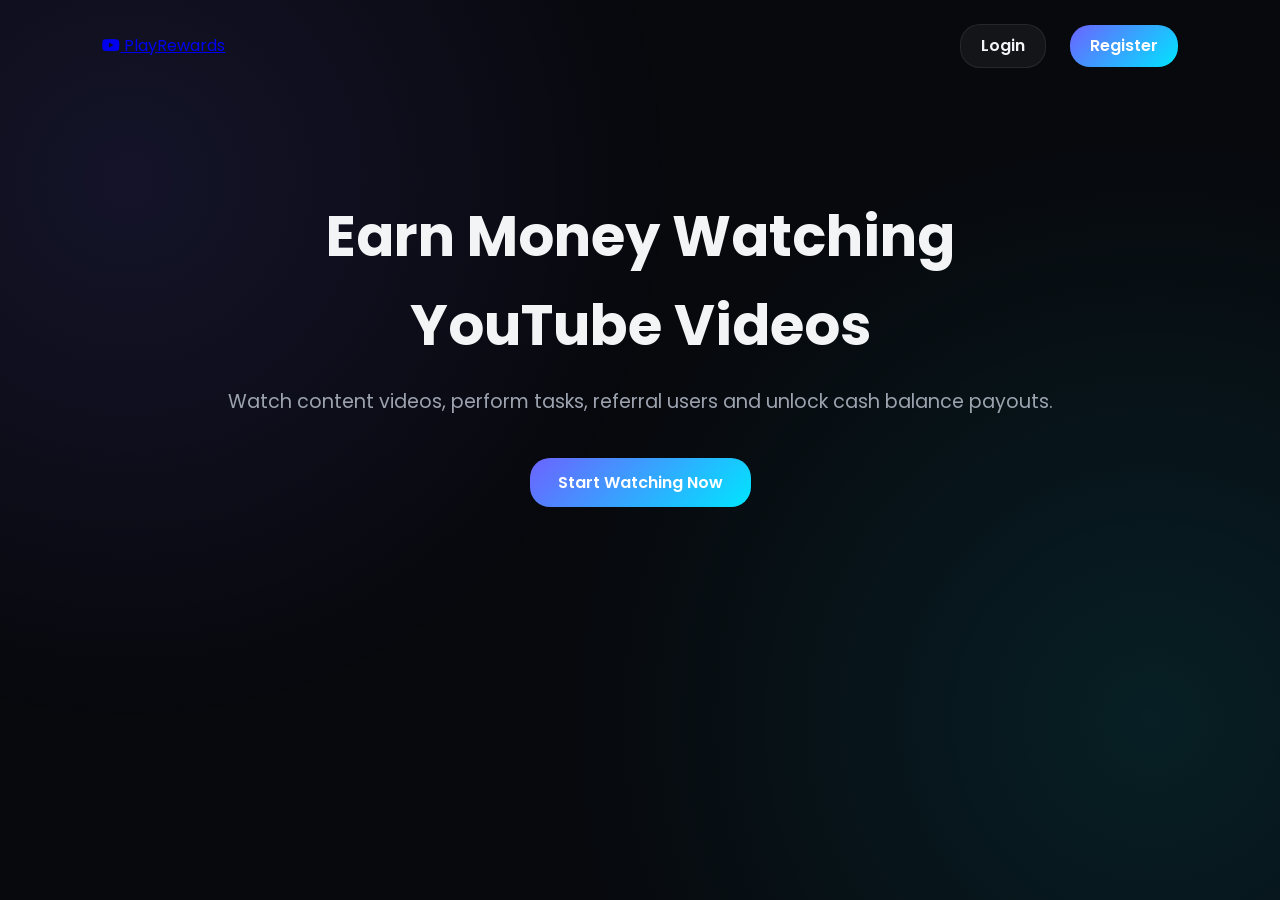
<file: index.html>
<!DOCTYPE html>
<html lang="en">
<head>
  <meta charset="UTF-8">
  <meta name="viewport" content="width=device-width, initial-scale=1.0">
  <meta name="google-site-verification" content="Vn1t9f1iLdLU4oGFQ8PjHPxMkdaq3AAQacXN6ljK06Q" />
  <!-- Meta Title -->
<title>PlayRewards | Watch YouTube Videos & Earn Real Money Online</title>

<!-- Meta Description -->
<meta name="description" content="Earn real money online by watching YouTube videos on PlayRewards. Complete simple watch tasks, invite friends, and withdraw your earnings instantly—fast, secure, and 100% free to join. Start earning today!">

<!-- Meta Keywords -->
<meta name="keywords" content="playrewards, watch and earn, earn money watching youtube, make money online, youtube watch tasks, online earning website, referral rewards, work from home, earn free usdt, paypal rewards">

<!-- Viewport for Mobile Responsiveness -->
<meta name="viewport" content="width=device-width, initial-scale=1.0">

<!-- Robots -->
<meta name="robots" content="index, follow">

<!-- Canonical URL -->
<link rel="canonical" href="https://youtume.netlify.app/" />

<!-- Open Graph (Facebook, Telegram & Social Sharing) -->
<meta property="og:title" content="PlayRewards | Watch YouTube Videos & Earn Real Money Online">
<meta property="og:description" content="Earn real cash by watching YouTube videos. Complete simple tasks, refer friends, and withdraw your earnings instantly. Start earning for free today!">
<meta property="og:url" content="https://youtume.netlify.app/">
<meta property="og:type" content="website">
<meta property="og:image" content="https://i.ibb.co/jv9tKY59/Chat-GPT-Image-Jun-27-2026-12-52-52-AM-1.png">
<meta property="og:image:width" content="1200">
<meta property="og:image:height" content="630">

<!-- Twitter Card Data -->
<meta name="twitter:card" content="summary_large_image">
<meta name="twitter:title" content="PlayRewards | Watch YouTube Videos & Earn Real Money Online">
<meta name="twitter:description" content="Earn real cash by watching YouTube videos. Complete simple tasks, refer friends, and withdraw your earnings instantly. Start earning for free today!">
<meta name="twitter:image" content="https://i.ibb.co/jv9tKY59/Chat-GPT-Image-Jun-27-2026-12-52-52-AM-1.png">
  <link rel="stylesheet" href="css/style.css">
  <link rel="stylesheet" href="https://cdnjs.cloudflare.com/ajax/libs/font-awesome/6.4.0/css/all.min.css">
</head>
<body>
  <div class="gradient-bg"></div>
  
  <header style="display:flex; justify-content:space-between; align-items:center; padding: 24px 8%;">
    <a href="index.html" class="logo">
      <i class="fab fa-youtube"></i> Play<span>Rewards</span>
    </a>
    <nav style="display:flex; gap:24px; align-items:center;">
      <a href="login.html" class="btn-secondary" style="padding:8px 20px;">Login</a>
      <a href="signup.html" class="btn-primary" style="padding:8px 20px;">Register</a>
    </nav>
  </header>

  <main style="max-width:900px; margin: 100px auto; text-align:center; padding: 0 24px;">
    <h1 style="font-size:3.5rem; margin-bottom:16px;">Earn Money Watching YouTube Videos</h1>
    <p style="color:var(--text-muted); font-size:1.2rem; margin-bottom:40px;">Watch content videos, perform tasks, referral users and unlock cash balance payouts.</p>
    <a href="signup.html" class="btn-primary">Start Watching Now</a>
  </main>
</body>
</html>
</file>
<file: css/style.css>
/* Base styles and variables */
@import url('https://fonts.googleapis.com/css2?family=Poppins:wght@300;400;500;600;700&display=swap');

:root {
  --primary: #6C63FF;
  --accent: #00E5FF;
  --success: #22C55E;
  --bg: #08090D;
  --card: #15171E;
  --border: rgba(255,255,255,.08);
  --text: #F3F4F6;
  --text-muted: #9CA3AF;
  --radius: 20px;
  --glow: 0 0 20px rgba(108, 99, 255, 0.25);
  --transition: all 0.3s cubic-bezier(0.4, 0, 0.2, 1);
}

* {
  box-sizing: border-box;
  margin: 0;
  padding: 0;
}

body {
  background-color: var(--bg);
  color: var(--text);
  font-family: 'Poppins', sans-serif;
  overflow-x: hidden;
  line-height: 1.6;
}

/* Glassmorphism utility */
.glass {
  background: rgba(21, 23, 30, 0.7);
  backdrop-filter: blur(12px);
  -webkit-backdrop-filter: blur(12px);
  border: 1px solid var(--border);
  border-radius: var(--radius);
}

.glow-hover {
  transition: var(--transition);
}
.glow-hover:hover {
  box-shadow: var(--glow);
  transform: translateY(-3px);
  border-color: rgba(108, 99, 255, 0.4);
}

/* Button stylings */
.btn-primary {
  background: linear-gradient(135deg, var(--primary), var(--accent));
  color: #fff;
  border: none;
  padding: 12px 28px;
  border-radius: var(--radius);
  font-weight: 600;
  cursor: pointer;
  display: inline-flex;
  align-items: center;
  gap: 8px;
  transition: var(--transition);
  text-decoration: none;
}
.btn-primary:hover {
  filter: brightness(1.15);
  box-shadow: 0 0 25px rgba(0, 229, 255, 0.3);
  transform: scale(1.02);
}

.btn-secondary {
  background: rgba(255, 255, 255, 0.05);
  border: 1px solid var(--border);
  color: var(--text);
  padding: 12px 28px;
  border-radius: var(--radius);
  font-weight: 600;
  cursor: pointer;
  transition: var(--transition);
  text-decoration: none;
}
.btn-secondary:hover {
  background: rgba(255, 255, 255, 0.1);
  border-color: var(--text-muted);
}

/* Page Background Element */
.gradient-bg {
  position: fixed;
  top: 0;
  left: 0;
  width: 100%;
  height: 100%;
  z-index: -10;
  background: radial-gradient(circle at 10% 20%, rgba(108, 99, 255, 0.12) 0%, transparent 40%),
              radial-gradient(circle at 90% 80%, rgba(0, 229, 255, 0.1) 0%, transparent 45%);
}

/* Shared form controls */
.form-group {
  margin-bottom: 20px;
}
.form-group label {
  display: block;
  margin-bottom: 8px;
  color: var(--text-muted);
  font-size: 0.9rem;
}
.form-group input, .form-group select {
  width: 100%;
  padding: 14px 18px;
  background: rgba(255, 255, 255, 0.04);
  border: 1px solid var(--border);
  border-radius: 12px;
  color: #fff;
  font-size: 1rem;
  transition: var(--transition);
}
.form-group input:focus, .form-group select:focus {
  outline: none;
  border-color: var(--accent);
  background: rgba(255, 255, 255, 0.07);
}

/* Toast styling */
.toast-container {
  position: fixed;
  bottom: 24px;
  right: 24px;
  z-index: 9999;
  display: flex;
  flex-direction: column;
  gap: 12px;
}
/* Styling Fix for Dropdown Select Elements and Options */
select {
  appearance: none;
  -webkit-appearance: none;
  -moz-appearance: none;
  background-image: url("data:image/svg+xml;utf8,<svg fill='white' height='24' viewBox='0 0 24 24' width='24' xmlns='http://www.w3.org/2000/svg'><path d='M7 10l5 5 5-5z'/><path d='M0 0h24v24H0z' fill='none'/></svg>");
  background-repeat: no-repeat;
  background-position-x: calc(100% - 14px);
  background-position-y: 50%;
  background-color: var(--card) !important;
  color: #fff !important;
  border: 1px solid var(--border) !important;
  padding: 12px 20px !important;
  border-radius: 12px !important;
  outline: none;
  cursor: pointer;
  transition: var(--transition);
}

select:focus {
  border-color: var(--accent) !important;
  box-shadow: 0 0 10px rgba(0, 229, 255, 0.15);
}

/* Ensure options use the website dark theme colors */
select option {
  background-color: var(--bg) !important;
  color: #fff !important;
  padding: 12px !important;
}
</file>
